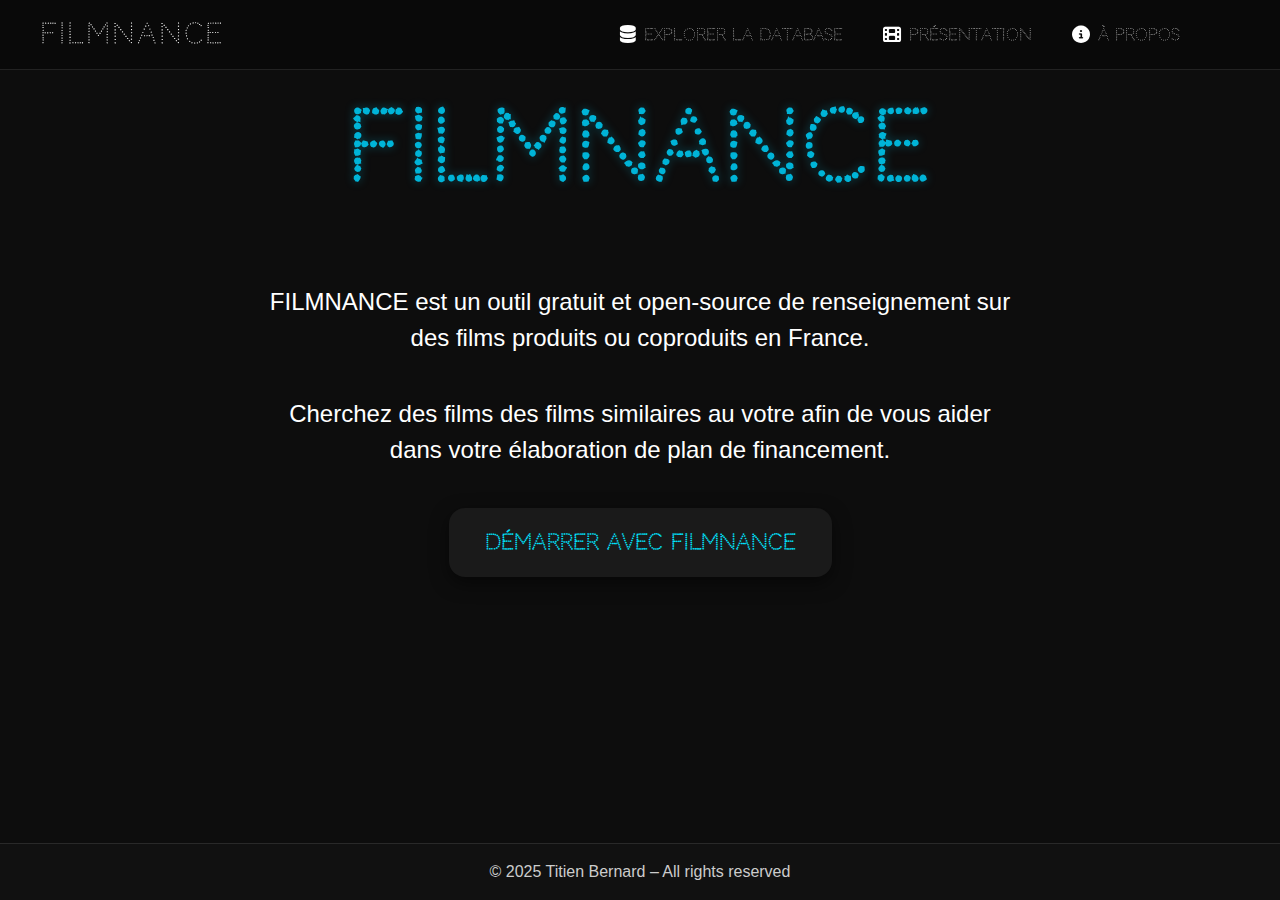
<file: index.html>
<!DOCTYPE html>
<html lang="en">
  <head>
    <meta charset="UTF-8" />
    <meta name="viewport" content="width=device-width, initial-scale=1.0" />
    <title>V1 web site</title>
    <link rel="stylesheet" href="style.css"/>
    <script src="animate.js"></script>
    <link
      href="https://fonts.googleapis.com/css2?family=Codystar:wght@400;700&display=swap"
      rel="stylesheet"
    />
    <link
      rel="stylesheet"
      href="https://cdnjs.cloudflare.com/ajax/libs/font-awesome/6.5.0/css/all.min.css"
    />
  </head>

  <body>
    <nav class="bandeau-accueil">
      <a href="index.html" class="logo">FILMNANCE</a>

      <div class="nav-right">
        <a href="database.html" class="nav-item">
          <i class="fas fa-database"></i>
          Explorer la Database
        </a>
        <a href="presentation.html" class="nav-item">
          <i class="fas fa-film"></i>
          Présentation
        </a>
        <a href="about.html" class="nav-item">
          <i class="fas fa-info-circle"></i>
          À propos
        </a>
      </div>
    </nav>

    <header class="header">
      <h1>FILMNANCE</h1>
    </header>

    <main>
      <section class="presentation">
        <!-- Logo déjà en header -->
        <p class="intro">
          FILMNANCE est un outil gratuit et open-source de renseignement sur des
          films produits ou coproduits en France.
        </p>
        <p class="intro">
          Cherchez des films des films similaires au votre afin de vous aider
          dans votre élaboration de plan de financement.
        </p>
        <a href="database.html" class="btn-start">Démarrer avec FILMNANCE</a>
      </section>
    </main>

    <footer class="footer">
      <p>© 2025 Titien Bernard – All rights reserved</p>
    </footer>
  </body>
</html>
</file>
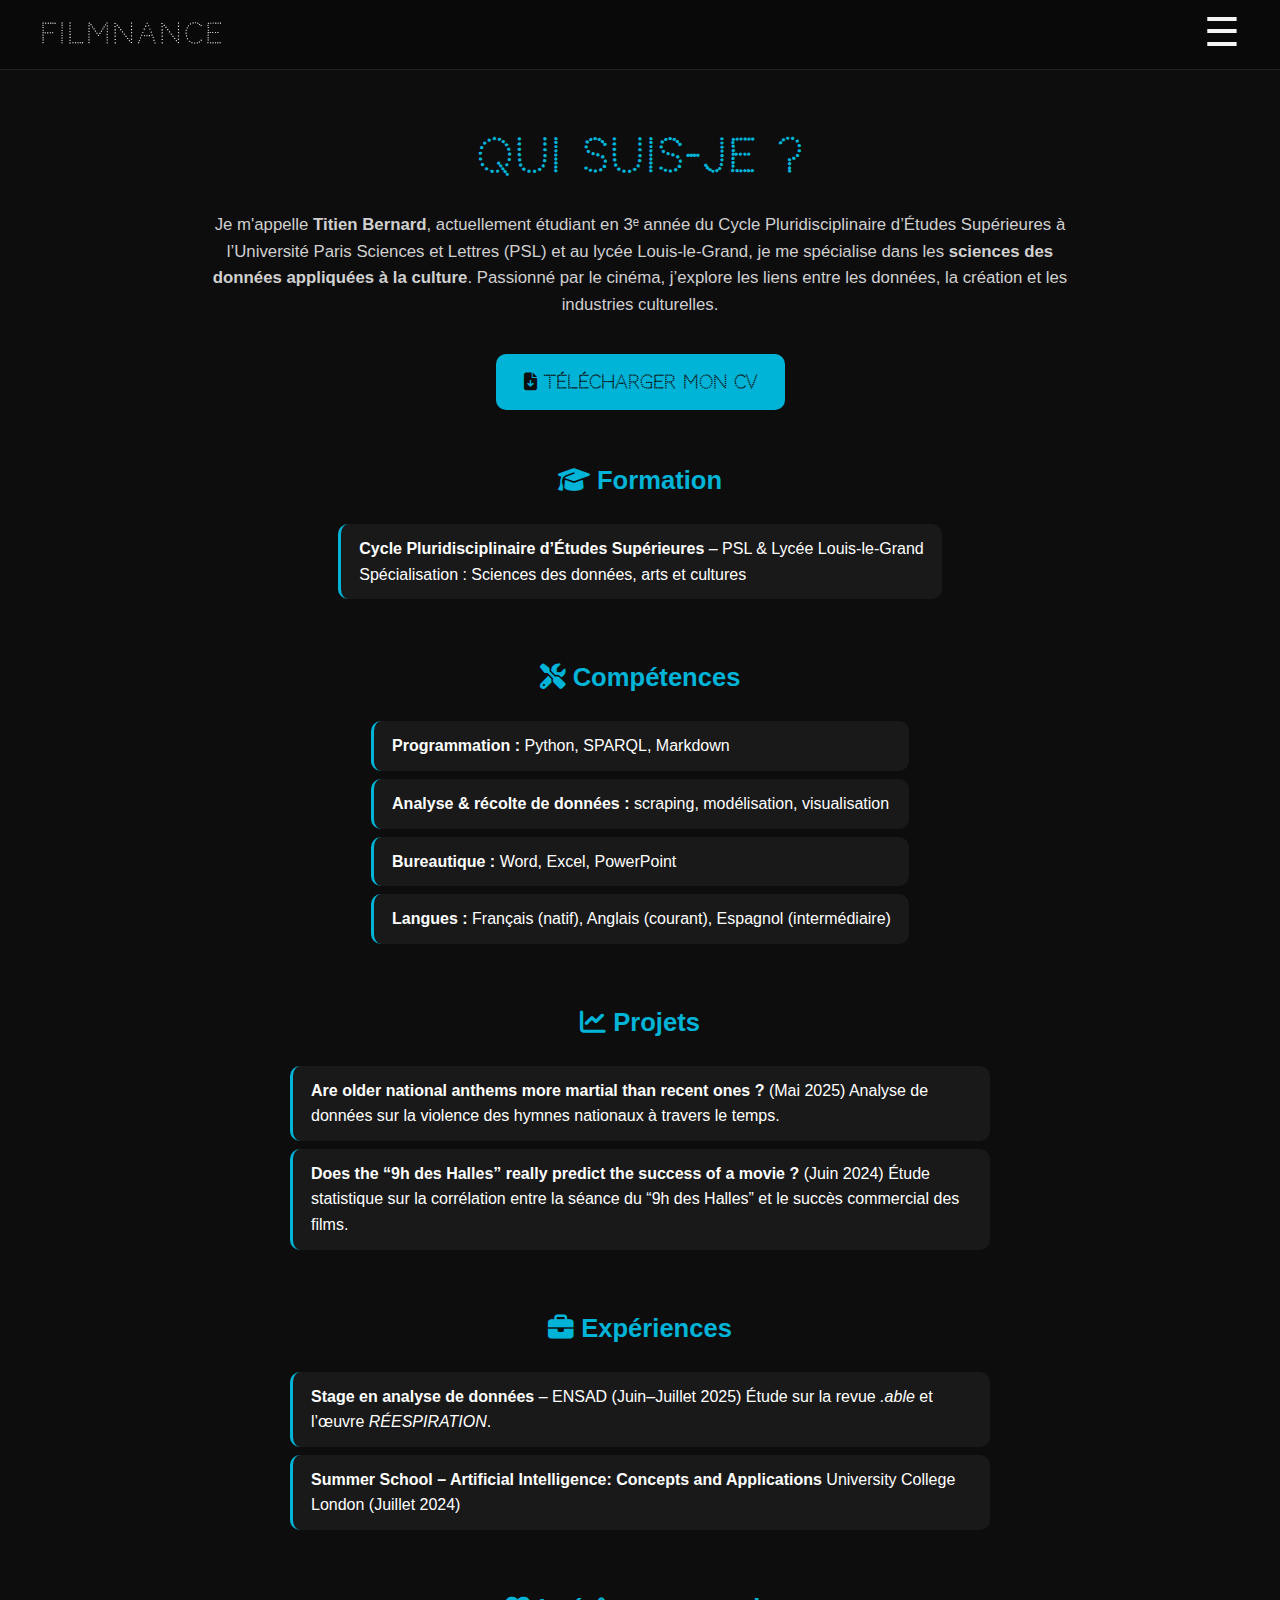
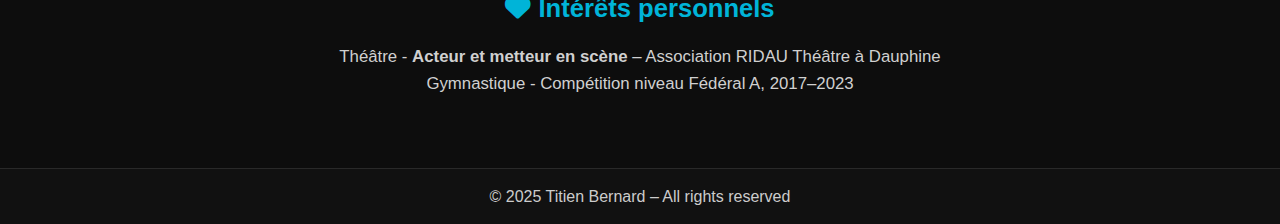
<file: about.html>
<!DOCTYPE html>
<html lang="en">
  <head>
    <meta charset="UTF-8" />
    <meta name="viewport" content="width=device-width, initial-scale=1.0" />
    <title>FILMNANCE – Database</title>
    <link rel="stylesheet" href="style.css" />
    <link
      href="https://fonts.googleapis.com/css2?family=Codystar:wght@400;700&display=swap"
      rel="stylesheet"
    />
    <link
      rel="stylesheet"
      href="https://cdnjs.cloudflare.com/ajax/libs/font-awesome/6.5.0/css/all.min.css"
    />
  </head>
  <body>
    <!-- Bandeau avec burger -->
    <nav class="bandeau">
      <a href="index.html" class="logo">FILMNANCE</a>

      <div class="droite">
        <div class="burger">☰</div>
        <div class="nav-right menu">
          <a href="database.html" class="nav-item">
            <i class="fas fa-database"></i>
            Explorer la Database
          </a>
          <a href="presentation.html" class="nav-item">
            <i class="fas fa-film"></i>
            Présentation
          </a>
          <a href="about.html" class="nav-item">
            <i class="fas fa-info-circle"></i>
            À propos
          </a>
        </div>
      </div>
    </nav>

    <main class="about-page">
      <section class="intro">
        <h1><span class="filmnance-title">Qui suis-je ?</span></h1>
        <p>
          Je m'appelle <strong>Titien Bernard</strong>, actuellement étudiant en
          3ᵉ année du Cycle Pluridisciplinaire d’Études Supérieures à
          l’Université Paris Sciences et Lettres (PSL) et au lycée
          Louis-le-Grand, je me spécialise dans les
          <strong>sciences des données appliquées à la culture</strong>.
          Passionné par le cinéma, j’explore les liens entre les données, la
          création et les industries culturelles.
        </p>

        <a href="Titien Bernard CV.pdf" class="btn-download" download>
          <i class="fas fa-file-download"></i> Télécharger mon CV
        </a>
      </section>

      <section class="education">
        <h2><i class="fas fa-graduation-cap"></i> Formation</h2>
        <ul>
          <li>
            <strong>Cycle Pluridisciplinaire d’Études Supérieures</strong> – PSL
            & Lycée Louis-le-Grand <br />Spécialisation : Sciences des données,
            arts et cultures
          </li>
        </ul>
      </section>

      <section class="skills">
        <h2><i class="fas fa-tools"></i> Compétences</h2>
        <ul>
          <li><strong>Programmation :</strong> Python, SPARQL, Markdown</li>
          <li>
            <strong>Analyse & récolte de données :</strong> scraping,
            modélisation, visualisation
          </li>
          <li><strong>Bureautique :</strong> Word, Excel, PowerPoint</li>
          <li>
            <strong>Langues :</strong> Français (natif), Anglais (courant),
            Espagnol (intermédiaire)
          </li>
        </ul>
      </section>

      <section class="projects">
        <h2><i class="fas fa-chart-line"></i> Projets</h2>
        <ul>
          <li>
            <strong
              >Are older national anthems more martial than recent ones
              ?</strong
            >
            (Mai 2025) Analyse de données sur la violence des hymnes nationaux à
            travers le temps.
          </li>
          <li>
            <strong
              >Does the “9h des Halles” really predict the success of a movie
              ?</strong
            >
            (Juin 2024) Étude statistique sur la corrélation entre la séance du
            “9h des Halles” et le succès commercial des films.
          </li>
        </ul>
      </section>

      <section class="experience">
        <h2><i class="fas fa-briefcase"></i> Expériences</h2>
        <ul>
          <li>
            <strong>Stage en analyse de données</strong> – ENSAD (Juin–Juillet
            2025) Étude sur la revue <em>.able</em> et l’œuvre
            <em>RÉESPIRATION</em>.
          </li>
          <li>
            <strong
              >Summer School – Artificial Intelligence: Concepts and
              Applications</strong
            >
            University College London (Juillet 2024)
          </li>
        </ul>
      </section>

      <section class="interests">
        <h2><i class="fas fa-heart"></i> Intérêts personnels</h2>
        <p>
          Théâtre - <strong>Acteur et metteur en scène</strong> – Association
          RIDAU Théâtre à Dauphine <br />Gymnastique - Compétition niveau
          Fédéral A, 2017–2023
        </p>
      </section>
    </main>

    <footer class="footer">
      <p>© 2025 Titien Bernard – All rights reserved</p>
    </footer>
    <script>
      const burger = document.querySelector(".bandeau .burger");
      const menu = document.querySelector(".bandeau .menu");

      burger.addEventListener("mouseenter", () => {
        menu.classList.add("show");
      });

      burger.addEventListener("mouseleave", () => {
        setTimeout(() => {
          if (!menu.matches(":hover")) menu.classList.remove("show");
        }, 100);
      });

      menu.addEventListener("mouseleave", () => {
        menu.classList.remove("show");
      });
    </script>
  </body>
</html>
</file>
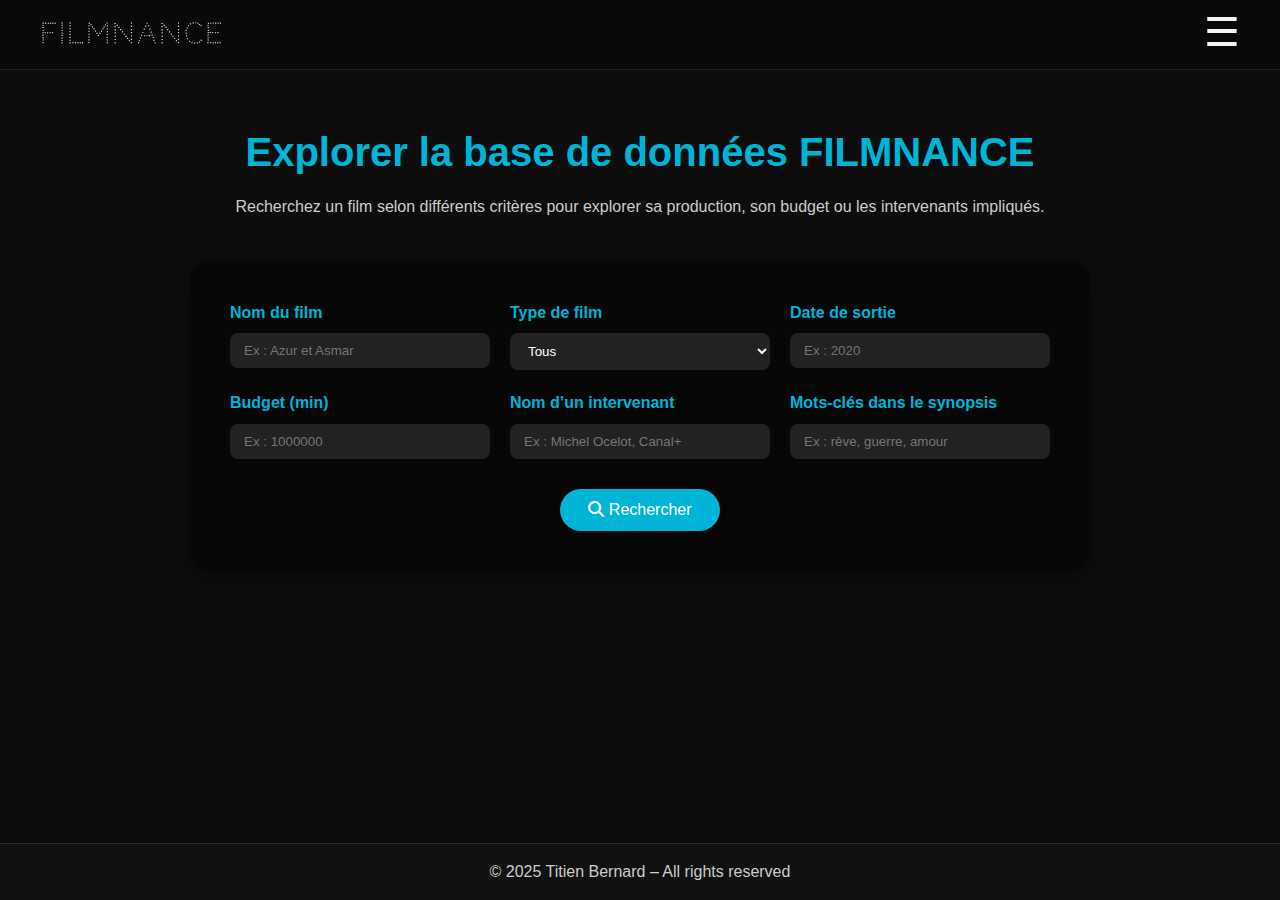
<file: database.html>
<!DOCTYPE html>
<html lang="en">
  <head>
    <meta charset="UTF-8" />
    <meta name="viewport" content="width=device-width, initial-scale=1.0" />
    <title>FILMNANCE – Database</title>
    <link rel="stylesheet" href="style.css" />
    <link
      href="https://fonts.googleapis.com/css2?family=Codystar:wght@400;700&display=swap"
      rel="stylesheet"
    />
    <link
      rel="stylesheet"
      href="https://cdnjs.cloudflare.com/ajax/libs/font-awesome/6.5.0/css/all.min.css"
    />
  </head>
  <body>
    <!-- Bandeau avec burger -->
    <nav class="bandeau">
      <a href="index.html" class="logo">FILMNANCE</a>

      <div class="droite">
        <div class="burger">☰</div>
        <div class="nav-right menu">
          <a href="database.html" class="nav-item">
            <i class="fas fa-database"></i>
            Explorer la Database
          </a>
          <a href="presentation.html" class="nav-item">
            <i class="fas fa-film"></i>
            Présentation
          </a>
          <a href="about.html" class="nav-item">
            <i class="fas fa-info-circle"></i>
            À propos
          </a>
        </div>
      </div>
    </nav>

    <main class="database-page">
      <h1>Explorer la base de données FILMNANCE</h1>
      <p class="intro">
        Recherchez un film selon différents critères pour explorer sa
        production, son budget ou les intervenants impliqués.
      </p>

      <div class="search-container">
        <form id="search-form">
          <div class="search-grid">
            <div class="input-group">
              <label for="title">Nom du film</label>
              <input
                type="text"
                id="title"
                name="title"
                placeholder="Ex : Azur et Asmar"
              />
            </div>

            <div class="input-group">
              <label for="type">Type de film</label>
              <select id="type" name="type">
                <option value="">Tous</option>
                <option value="long">Long métrage</option>
                <option value="court">Court métrage</option>
              </select>
            </div>

            <div class="input-group">
              <label for="date">Date de sortie</label>
              <input
                type="number"
                id="date"
                name="date"
                placeholder="Ex : 2020"
              />
            </div>

            <div class="input-group">
              <label for="budget">Budget (min)</label>
              <input
                type="number"
                id="budget"
                name="budget"
                placeholder="Ex : 1000000"
              />
            </div>

            <div class="input-group">
              <label for="intervenant">Nom d’un intervenant</label>
              <input
                type="text"
                id="intervenant"
                name="intervenant"
                placeholder="Ex : Michel Ocelot, Canal+"
              />
            </div>

            <div class="input-group">
              <label for="keywords">Mots-clés dans le synopsis</label>
              <input
                type="text"
                id="keywords"
                name="keywords"
                placeholder="Ex : rêve, guerre, amour"
              />
            </div>
          </div>

          <button type="submit" class="btn-search">
            <i class="fas fa-search"></i> Rechercher
          </button>
        </form>
      </div>

      <div class="results-container">
        <!-- Résultats des recherches affichés ici plus tard -->
      </div>
    </main>

    <footer class="footer">
      <p>© 2025 Titien Bernard – All rights reserved</p>
    </footer>
    <script>
      const burger = document.querySelector(".bandeau .burger");
      const menu = document.querySelector(".bandeau .menu");

      burger.addEventListener("mouseenter", () => {
        menu.classList.add("show");
      });

      burger.addEventListener("mouseleave", () => {
        setTimeout(() => {
          if (!menu.matches(":hover")) menu.classList.remove("show");
        }, 100);
      });

      menu.addEventListener("mouseleave", () => {
        menu.classList.remove("show");
      });
    </script>
  </body>
</html>
</file>
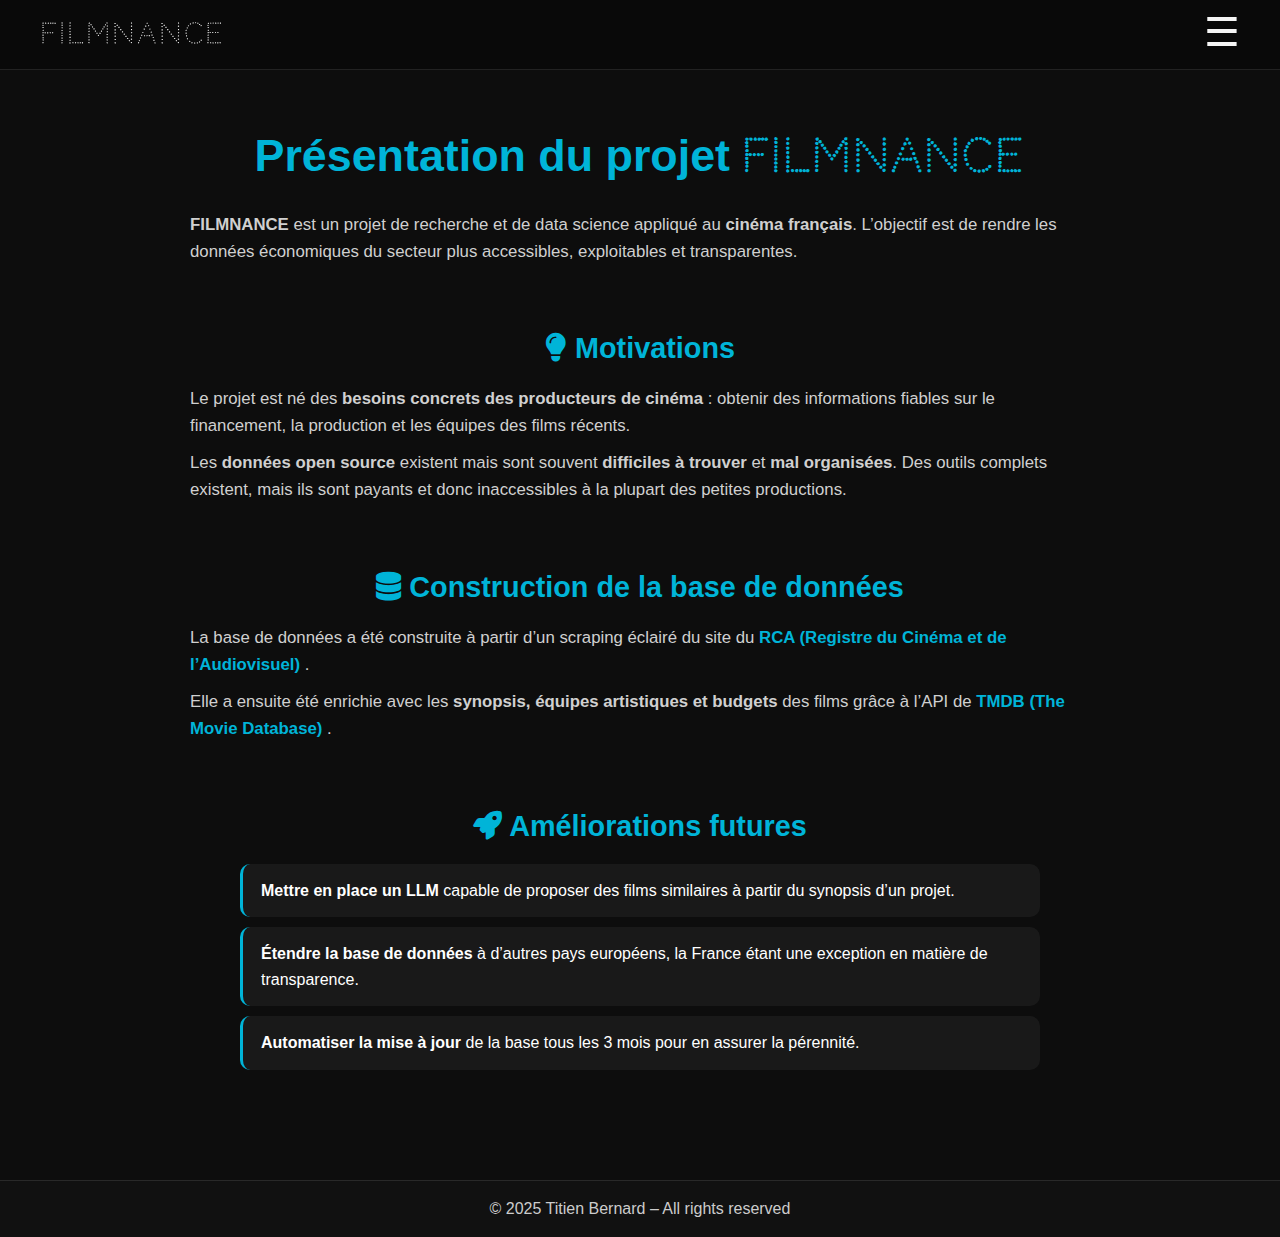
<file: presentation.html>
<!DOCTYPE html>
<html lang="en">
  <head>
    <meta charset="UTF-8" />
    <meta name="viewport" content="width=device-width, initial-scale=1.0" />
    <title>FILMNANCE – Database</title>
    <link rel="stylesheet" href="style.css" />
    <link
      href="https://fonts.googleapis.com/css2?family=Codystar:wght@400;700&display=swap"
      rel="stylesheet"
    />
    <link
      rel="stylesheet"
      href="https://cdnjs.cloudflare.com/ajax/libs/font-awesome/6.5.0/css/all.min.css"
    />
  </head>
  <body>
    <!-- Bandeau avec burger -->
    <nav class="bandeau">
      <a href="index.html" class="logo">FILMNANCE</a>

      <div class="droite">
        <div class="burger">☰</div>
        <div class="nav-right menu">
          <a href="database.html" class="nav-item">
            <i class="fas fa-database"></i>
            Explorer la Database
          </a>
          <a href="presentation.html" class="nav-item">
            <i class="fas fa-film"></i>
            Présentation
          </a>
          <a href="about.html" class="nav-item">
            <i class="fas fa-info-circle"></i>
            À propos
          </a>
        </div>
      </div>
    </nav>

    <main class="presentation-page">
      <section class="intro">
        <h1>
          Présentation du projet
          <span class="filmnance-title">FILMNANCE</span>
        </h1>
        <p>
          <strong>FILMNANCE</strong> est un projet de recherche et de data
          science appliqué au <strong>cinéma français</strong>. L’objectif est
          de rendre les données économiques du secteur plus accessibles,
          exploitables et transparentes.
        </p>
      </section>

      <section class="motivation">
        <h2><i class="fas fa-lightbulb"></i> Motivations</h2>
        <p>
          Le projet est né des
          <strong>besoins concrets des producteurs de cinéma</strong>
          : obtenir des informations fiables sur le financement, la production
          et les équipes des films récents.
        </p>
        <p>
          Les <strong>données open source</strong> existent mais sont souvent
          <strong>difficiles à trouver</strong> et
          <strong>mal organisées</strong>. Des outils complets existent, mais
          ils sont payants et donc inaccessibles à la plupart des petites
          productions.
        </p>
      </section>

      <section class="construction">
        <h2>
          <i class="fas fa-database"></i> Construction de la base de données
        </h2>
        <p>
          La base de données a été construite à partir d’un scraping éclairé du
          site du
          <strong
            ><a
              class="hyperlink"
              href="https://rca.cnc.fr/rca.frontoffice/"
              target="_blank"
            >
              RCA (Registre du Cinéma et de l’Audiovisuel)
            </a></strong
          >.
        </p>
        <p>
          Elle a ensuite été enrichie avec les
          <strong>synopsis, équipes artistiques et budgets</strong> des films
          grâce à l’API de
          <strong
            ><a
              class="hyperlink"
              href="https://www.themoviedb.org/"
              target="_blank"
            >
              TMDB (The Movie Database)
            </a> </strong
          >.
        </p>
      </section>

      <section class="futures">
        <h2><i class="fas fa-rocket"></i> Améliorations futures</h2>
        <ul>
          <li>
            <strong>Mettre en place un LLM</strong> capable de proposer des
            films similaires à partir du synopsis d’un projet.
          </li>
          <li>
            <strong>Étendre la base de données</strong> à d’autres pays
            européens, la France étant une exception en matière de transparence.
          </li>
          <li>
            <strong>Automatiser la mise à jour</strong> de la base tous les 3
            mois pour en assurer la pérennité.
          </li>
        </ul>
      </section>
    </main>

    <footer class="footer">
      <p>© 2025 Titien Bernard – All rights reserved</p>
    </footer>
    <script>
      const burger = document.querySelector(".bandeau .burger");
      const menu = document.querySelector(".bandeau .menu");

      burger.addEventListener("mouseenter", () => {
        menu.classList.add("show");
      });

      burger.addEventListener("mouseleave", () => {
        setTimeout(() => {
          if (!menu.matches(":hover")) menu.classList.remove("show");
        }, 100);
      });

      menu.addEventListener("mouseleave", () => {
        menu.classList.remove("show");
      });
    </script>
  </body>
</html>
</file>
<file: style.css>
/* ---- RESET DE BASE ---- */
* {
  margin: 0;
  padding: 0;
  box-sizing: border-box;
}

body {
  font-family: "Inter", sans-serif;
  background-color: #0d0d0d;
  color: #f5f5f5;
  line-height: 1.6;
  display: flex;
  flex-direction: column;
  min-height: 100vh;
}

main {
  flex: 1; /* pousse le footer vers le bas */
}

/* ---- VARIABLES ---- */
:root {
  --bandeau-height: 70px; /* hauteur commune pour tous les bandeaux */
  --bleu-neon: #00e5ff;
}

/* ---- BANDEAU ACCUEIL (index.html) ---- */
.bandeau-accueil {
  position: fixed;
  top: 0;
  left: 0;
  width: 100%;
  display: flex;
  justify-content: space-between;
  align-items: center;
  padding: 15px 100px 15px 40px; /* espace supplémentaire à droite pour symétrie */
  background: rgba(0, 0, 0, 0.3);
  backdrop-filter: blur(6px);
  z-index: 1000;
  border-bottom: 1px solid rgba(255, 255, 255, 0.1);
  height: var(--bandeau-height);
}

.bandeau-accueil .logo {
  font-family: "Codystar", cursive;
  font-size: 28px;
  color: white;
  text-decoration: none;
  letter-spacing: 2px;
  transition: color 0.3s ease, text-shadow 0.3s ease;
}

.bandeau-accueil .logo:hover {
  color: var(--bleu-neon);
  text-shadow: 0 0 6px rgba(0, 229, 255, 0.5);
}

.nav-right {
  display: flex;
  gap: 40px;
  align-items: center;
}

.nav-item {
  color: white;
  font-size: 16px;
  text-decoration: none;
  display: flex;
  align-items: center;
  gap: 8px;
  transition: color 0.3s ease, transform 0.2s ease, text-shadow 0.3s ease;
  font-family: "Codystar", cursive;
}

.nav-item i {
  font-size: 18px;
  transition: color 0.3s ease, transform 0.2s ease;
}

.nav-item:hover {
  color: var(--bleu-neon);
  text-shadow: 0 0 4px rgba(0, 229, 255, 0.5);
  transform: translateY(-2px);
}

.nav-item:hover i {
  color: var(--bleu-neon);
  transform: scale(1.15);
}

/* ---- BANDEAU PAGES ANNEXES ---- */
/* Bandeau pour pages annexes */
.bandeau {
  position: fixed;
  top: 0;
  left: 0;
  width: 100%;
  height: 70px;
  display: flex;
  justify-content: space-between;
  align-items: center;
  padding: 0 40px;
  background: rgba(0, 0, 0, 0.3);
  backdrop-filter: blur(6px);
  z-index: 1000;
  border-bottom: 1px solid rgba(255, 255, 255, 0.1);
}

.bandeau .logo {
  font-family: "Codystar", cursive;
  font-size: 28px;
  color: white;
  text-decoration: none;
  letter-spacing: 2px;
  transition: color 0.3s ease, text-shadow 0.3s ease;
}

.bandeau .logo:hover {
  color: #00e5ff;
  text-shadow: 0 0 6px rgba(0, 229, 255, 0.5);
}

/* Burger */
.bandeau .burger {
  font-size: 2.5rem; /* réduit pour bandeau */
  height: 70px; /* même hauteur que le bandeau */
  cursor: pointer;
  color: #f5f5f5;
  transition: color 0.3s ease;
}

.bandeau .burger:hover {
  color: #00b4d8;
}

/* Menu identique au bandeau accueil */
.bandeau .menu {
  display: flex;
  gap: 40px;
  align-items: center;
  position: absolute;
  padding: 15px 100px 15px 40px;
  top: 0;
  right: 40px; /* même padding que le bandeau accueil */
  height: 70px; /* même hauteur que le bandeau */
  background: rgba(0, 0, 0, 0.3);
  backdrop-filter: blur(6px);
  border-bottom: 1px solid rgba(255, 255, 255, 0.1);
  opacity: 0;
  pointer-events: none;
  transition: opacity 0.25s ease;
}

.bandeau .menu.show {
  opacity: 1;
  pointer-events: auto;
}

.bandeau .nav-item {
  color: white;
  font-size: 16px;
  text-decoration: none;
  display: flex;
  align-items: center;
  gap: 8px;
  font-family: "Codystar", cursive;
  transition: color 0.3s ease, transform 0.2s ease, text-shadow 0.3s ease;
}

.bandeau .nav-item i {
  font-size: 18px;
}

.bandeau .nav-item:hover {
  color: #00e5ff;
  text-shadow: 0 0 4px rgba(0, 229, 255, 0.5);
  transform: translateY(-2px);
}

.bandeau .nav-item:hover i {
  color: #00e5ff;
  transform: scale(1.15);
}

/* ---- HEADER / TITRE ACCUEIL ---- */
.header {
  text-align: center;
  margin-top: var(--bandeau-height);
}

.header h1 {
  font-family: "Codystar", cursive;
  font-size: 6rem;
  letter-spacing: 2px;
  color: #00b4d8;
  text-shadow: 0 0 10px rgba(0, 180, 216, 0.4);
}

/* ---- SECTION PRÉSENTATION (ACCUEIL) ---- */
.presentation {
  text-align: center;
  margin: 40px auto 80px;
  max-width: 800px;
  padding: 20px;
}

.presentation .intro {
  font-size: 1.5rem;
  color: white;
  margin-bottom: 40px;
  line-height: 1.5;
}

.btn-start {
  display: inline-block;
  background-color: #1a1a1a;
  color: var(--bleu-neon);
  font-weight: bold;
  font-family: "Codystar", cursive;
  text-decoration: none;
  padding: 18px 36px;
  border-radius: 16px;
  font-size: 1.3rem;
  transition: transform 0.3s ease, box-shadow 0.3s ease,
    background-color 0.3s ease, color 0.3s ease;
  box-shadow: 0 6px 18px rgba(0, 0, 0, 0.5);
  border: none;
}

.btn-start:hover {
  transform: translateY(-8px);
  box-shadow: 0 10px 24px rgba(0, 180, 216, 0.3);
  background-color: #00b4d8;
  color: #0d0d0d;
}

/* ---- FOOTER ---- */
.footer {
  position: relative;
  bottom: 0;
  width: 100%;
  background-color: #111;
  color: #ccc;
  text-align: center;
  padding: 15px 0;
  font-family: "Arial", sans-serif;
  border-top: 1px solid rgba(255, 255, 255, 0.1);
}

/* Page Database */
.database-page {
  margin-top: 120px;
  text-align: center;
  color: #fff;
  padding: 0 40px;
}

.database-page h1 {
  font-size: 2.5rem;
  color: #00b4d8;
  margin-bottom: 10px;
}

.database-page .intro {
  color: #ccc;
  margin-bottom: 40px;
}

.search-container {
  background-color: rgba(0, 0, 0, 0.4);
  border-radius: 20px;
  padding: 40px;
  max-width: 900px;
  margin: 0 auto 60px;
  box-shadow: 0 6px 20px rgba(0, 0, 0, 0.4);
}

.search-grid {
  display: grid;
  grid-template-columns: repeat(auto-fit, minmax(250px, 1fr));
  gap: 20px;
  margin-bottom: 30px;
}

.input-group {
  text-align: left;
}

.input-group label {
  display: block;
  font-weight: bold;
  margin-bottom: 8px;
  color: #00b4d8;
}

.input-group input,
.input-group select {
  width: 100%;
  padding: 10px 14px;
  border-radius: 8px;
  border: none;
  background-color: #222;
  color: white;
  outline: none;
}

.btn-search {
  background-color: #00b4d8;
  color: #fff;
  border: none;
  padding: 12px 28px;
  border-radius: 30px;
  font-size: 1rem;
  cursor: pointer;
  transition: all 0.3s ease;
}

.btn-search:hover {
  transform: translateY(-4px);
  box-shadow: 0 10px 20px rgba(0, 180, 216, 0.3);
}

.results-container {
  margin-top: 40px;
  color: #aaa;
}

/* Présentation */
.presentation-page {
  margin-top: 120px;
  padding: 0 60px 60px;
  color: #fff;
  line-height: 1.6;
}

.presentation-page h1 {
  text-align: center;
  font-size: 2.8rem;
  color: #00b4d8;
  margin-bottom: 20px;
}

.presentation-page .accent {
  color: #90e0ef;
}

.presentation-page p {
  max-width: 900px;
  margin: 10px auto;
  color: #d0d0d0;
  font-size: 1.05rem;
}

.presentation-page h2 {
  color: #00b4d8;
  font-size: 1.8rem;
  margin-top: 60px;
  margin-bottom: 15px;
  text-align: center;
}

.presentation-page section {
  margin-bottom: 50px;
}

/* Nom FILMNANCE stylisé */
.filmnance-title {
  font-family: "Codystar", cursive;
  color: #00b4d8;
  letter-spacing: 2px;
}

.presentation-page ul {
  list-style: none;
  padding: 0;
  max-width: 800px;
  margin: 0 auto;
  text-align: left;
}

.presentation-page li {
  background-color: rgba(255, 255, 255, 0.05);
  padding: 14px 18px;
  margin: 10px 0;
  border-radius: 10px;
  transition: transform 0.3s ease, background-color 0.3s ease;
  border-left: 3px solid #00b4d8;
}

.presentation-page li:hover {
  transform: translateX(8px);
  background-color: rgba(0, 180, 216, 0.12);
}

/*Liens hypertexte*/
.hyperlink {
  color: #00b4d8; /* même bleu que le logo FILMNANCE */
  text-decoration: none;
  font-weight: 600;
  transition: color 0.3s ease;
}

.hyperlink:hover {
  color: #0095b6; /* bleu légèrement plus foncé au survol */
  text-decoration: underline;
}

/* ---- PAGE ABOUT ---- */
.about-page {
  margin-top: 120px;
  padding: 0 60px 60px;
  color: #fff;
  line-height: 1.6;
  text-align: center; /* ✅ centre tout le texte */
}

.about-page h1 {
  font-size: 2.8rem;
  color: #00b4d8;
  margin-bottom: 20px;
}

.about-page h2 {
  color: #00b4d8;
  font-size: 1.6rem;
  margin-top: 50px;
  margin-bottom: 15px;
}

.about-page p {
  max-width: 900px;
  margin: 10px auto;
  color: #d0d0d0;
  font-size: 1.05rem;
}

/* ✅ centre les listes dans la page */
.about-page ul {
  list-style: none;
  padding: 0;
  display: inline-block; /* permet le centrage horizontal */
  text-align: left; /* garde les éléments alignés à gauche à l’intérieur */
  margin: 0 auto;
}

/* ✅ chaque élément reste lisible mais centré */
.about-page li {
  background-color: rgba(255, 255, 255, 0.05);
  padding: 12px 18px;
  margin: 8px 0;
  border-radius: 10px;
  transition: transform 0.3s ease, background-color 0.3s ease;
  border-left: 3px solid #00b4d8;
  width: 100%;
  max-width: 700px;
}

.about-page li:hover {
  transform: translateY(-4px);
  background-color: rgba(0, 180, 216, 0.12);
}

/* ✅ centre le bouton de téléchargement */
.btn-download {
  display: inline-block;
  background-color: #00b4d8;
  color: #0d0d0d;
  font-weight: bold;
  text-decoration: none;
  padding: 14px 28px;
  border-radius: 10px;
  font-family: "Codystar", cursive;
  font-size: 1.1rem;
  transition: background 0.3s, transform 0.2s;
  margin: 25px auto 0;
}

.btn-download:hover {
  background-color: #00e5ff;
  transform: translateY(-4px);
}

/* FILMNANCE stylisé */
.filmnance-title {
  font-family: "Codystar", cursive;
  color: #00b4d8;
  letter-spacing: 2px;
}
</file>
